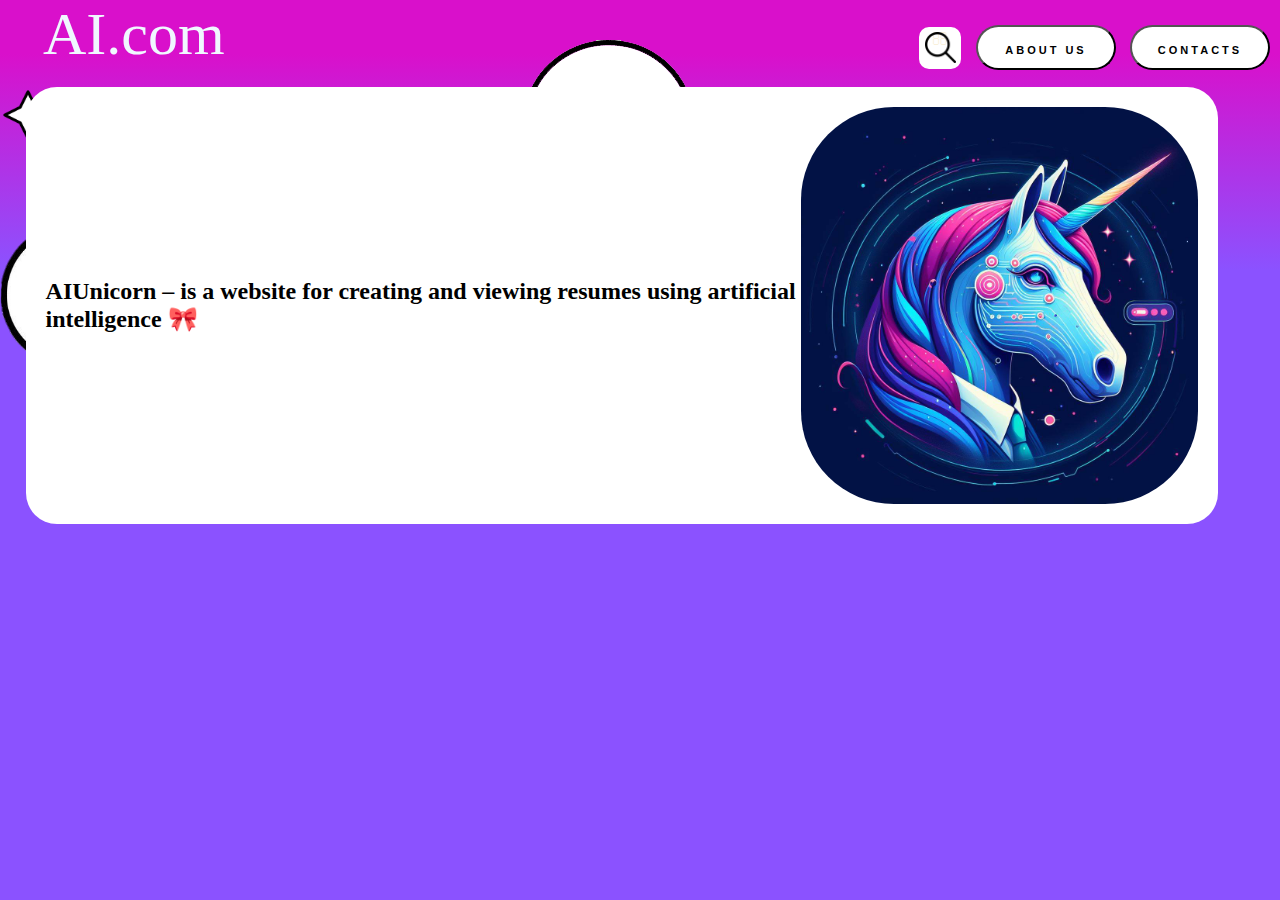
<file: index.html>
<!DOCTYPE html>
<html lang="en" style="overflow-y: hidden;">
    <head>
        <meta charset="UTF-8" />
        <meta name="viewport" content="width=device-width, initial-scale=1.0" />
        <link rel="stylesheet" href="style.css" />
        <title>AI.com</title>
    </head>
    <body>
        <header class="header">
            <nav class="navbar">
                <a id="main-btn" class="logo">AI.com</a>
                <div class="headers_btn">
                    <form class="find">
                        <input type="text" placeholder="Find...">
                        <button type="submit"><img src="imgs/find.png" alt="find"></button>
                    </form>
                    <div class="navbar-right">
                        <button class="btn" id="about-btn">About us</button>
                        <button class="btn" id="contacts-btn">Contacts</button>
                    </div>
                </div>
            </nav>
            
        </header>
        <div class="lft">
            <div id='content'>
                <div class="lft">
                    <div class="right" style="  float: left; z-index: 1; position: absolute;">
                        <img class="cloud1" src="imgs/cloud1.png" alt="cloud"/>
                        <img class="star1" src="imgs/star.png" alt="star"/>
                        <img class="star5" src="imgs/star.png" alt="star"/>
                    </div> 
                        <img class="cloud2" src="imgs/cloud2.png" alt="cloud"/>
                        <img class="star2" src="imgs/star.png" alt="star"/>
                        <img class="star3" src="imgs/star.png" alt="star"/>
                        <img class="star4" src="imgs/star.png" alt="star"/>
                    </div>
                    <div class="aboutus">   
                    <h2>AIUnicorn – is a website for creating and viewing resumes using artificial intelligence 🎀</h2> 
                    <img class="unicorn" src="imgs/unicorn.jpg" alt="unicorn">
                    </div>
                </div>
                
            </div>
        </div>  
        <script src="script.js"></script>    
    </body>
</html>
</file>
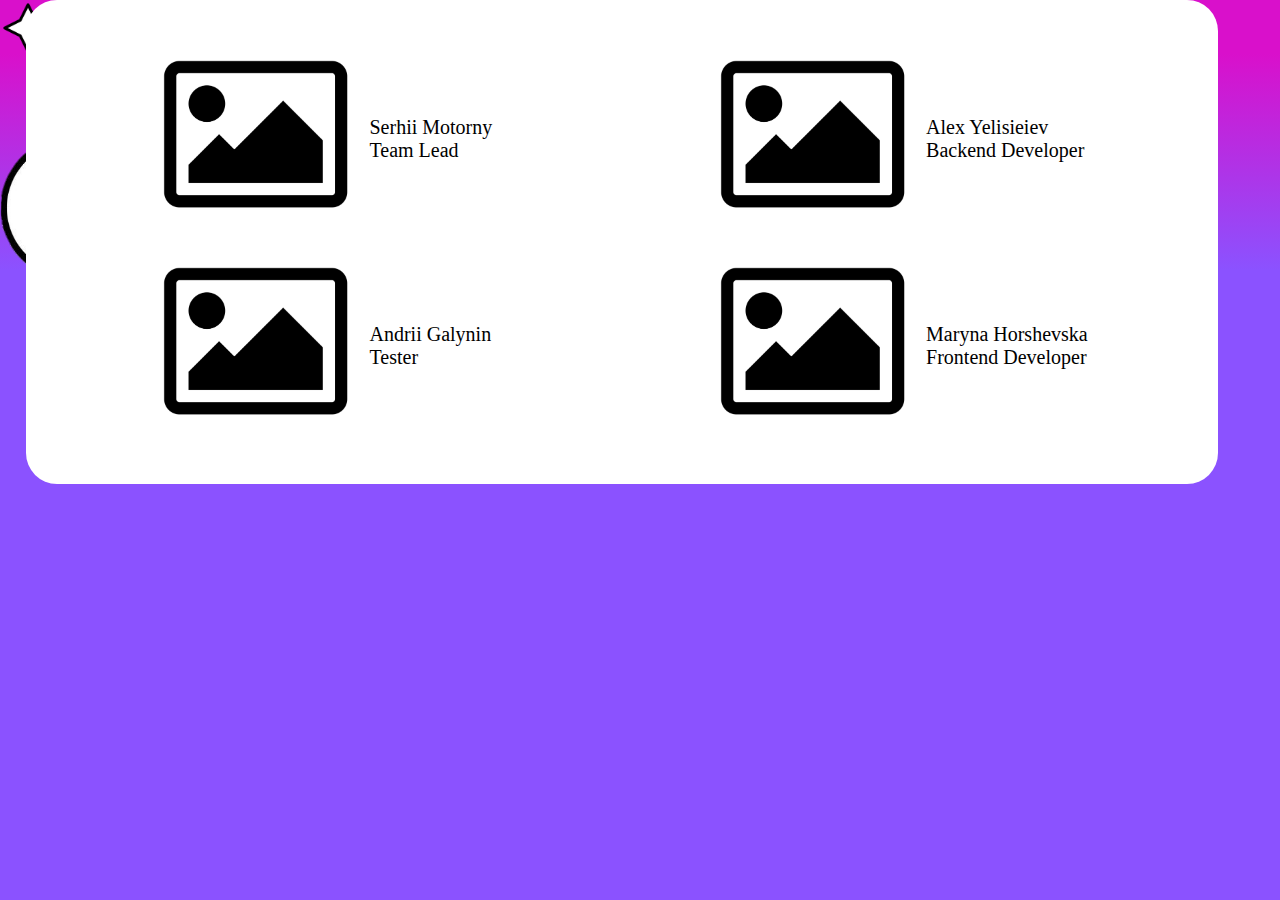
<file: about.html>
<!DOCTYPE html>
<html lang="en">
    <head>
        <meta charset="UTF-8" />
        <meta name="viewport" content="width=device-width, initial-scale=1.0" />
        <link rel="stylesheet" href="style.css" />
        <title>AI.com</title>
    </head>
    <body>
        <div class="lft">
            <div class="right" style="  float: left; z-index: 1; position: absolute;">
                <img class="cloud1" src="imgs/cloud1.png" alt="cloud"/>
                <img class="star1" src="imgs/star.png" alt="star"/>
                <img class="star5" src="imgs/star.png" alt="star"/>
            </div> 
                <img class="cloud2" src="imgs/cloud2.png" alt="cloud"/>
                <img class="star2" src="imgs/star.png" alt="star"/>
                <img class="star3" src="imgs/star.png" alt="star"/>
                <img class="star4" src="imgs/star.png" alt="star"/>
            </div>
            <div class="aboutus">   
                <div class="us">
                    <div class="divu"><img class="imgu" src="imgs/photo.png" alt="photo"><p class="pu">Serhii Motorny<br>Team Lead</p></div>
                    <div class="divu"><img class="imgu" src="imgs/photo.png" alt="photo"><p class="pu">Andrii Galynin<br>Tester</p></div>
                </div>
                <div class="us">
                    <div class="divu"><img class="imgu" src="imgs/photo.png" alt="photo"><p class="pu">Alex Yelisieiev<br>Backend Developer</p></div>
                    <div class="divu"><img class="imgu" src="imgs/photo.png" alt="photo"><p class="pu">Maryna Horshevska<br>Frontend Developer</p></div>
                </div>
            </div>
        <script src="script.js"></script>
    </body>
</html>
</file>
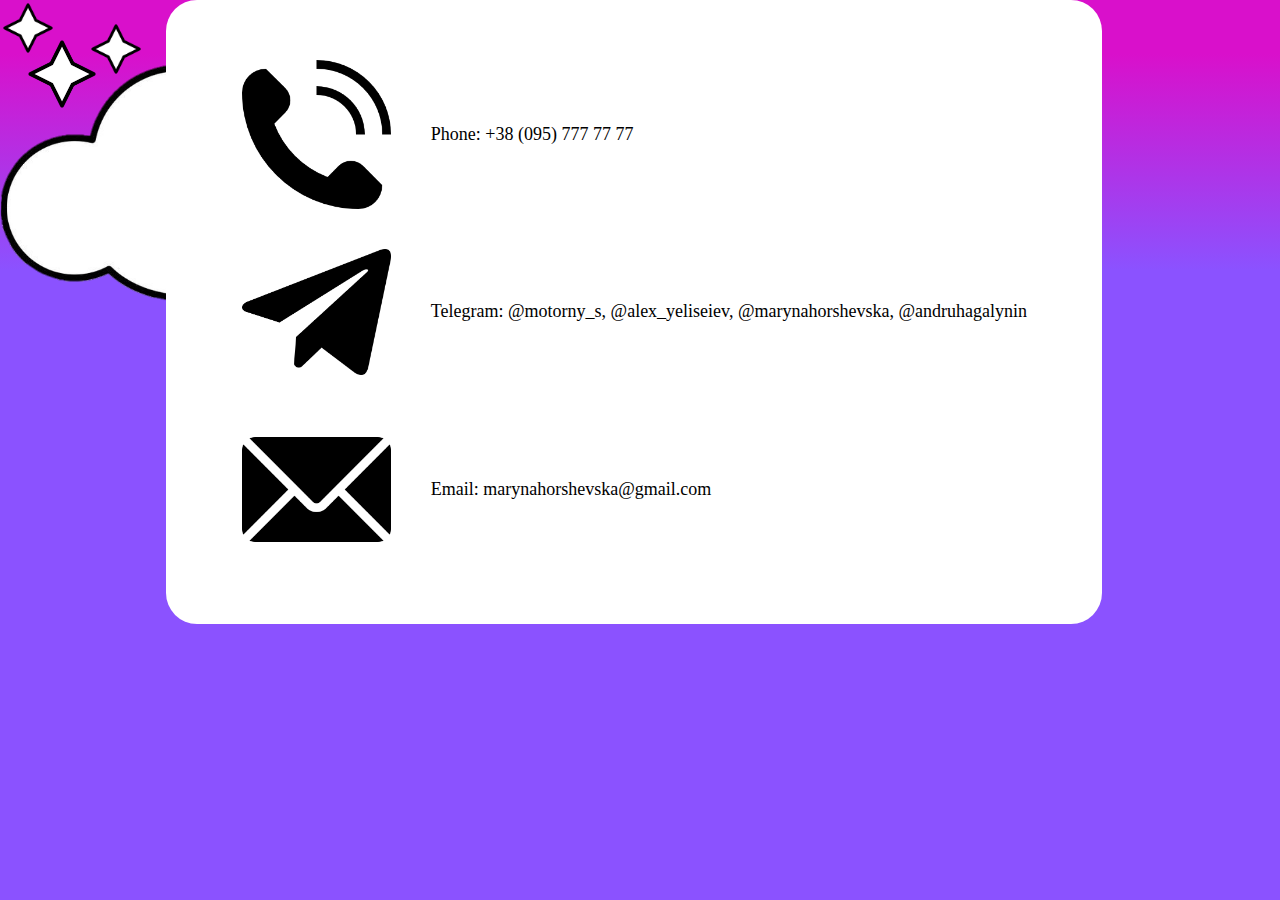
<file: contacts.html>
<!DOCTYPE html>
<html lang="en">
    <head>
        <meta charset="UTF-8" />
        <meta name="viewport" content="width=device-width, initial-scale=1.0" />
        <link rel="stylesheet" href="style.css" />
        <title>AI.com</title>
    </head>
    <body>
        <div class="lft">
            <div class="right" style="  float: left; z-index: 1; position: absolute;">
                <img class="cloud1" src="imgs/cloud1.png" alt="cloud"/>
                <img class="star1" src="imgs/star.png" alt="star"/>
                <img class="star5" src="imgs/star.png" alt="star"/>
            </div> 
                <img class="cloud2" src="imgs/cloud2.png" alt="cloud"/>
                <img class="star2" src="imgs/star.png" alt="star"/>
                <img class="star3" src="imgs/star.png" alt="star"/>
                <img class="star4" src="imgs/star.png" alt="star"/>
            </div>
            <div class="profile">   
                <div class="contacts">
                    <div class="divc"><img class="imgc" src="imgs/phone.png" alt="phone"><p class="pc">Phone: +38 (095) 777 77 77</p></div>
                    <div class="divc"><img class="imgc" src="imgs/telegram.png" alt="telegram"><p class="pc">Telegram: @motorny_s, @alex_yeliseiev, @marynahorshevska, @andruhagalynin</p></div>
                    <div class="divc"><img class="imgc" src="imgs/email.png" alt="email"><p class="pc">Email: marynahorshevska@gmail.com</p></div>
                </div>
            </div>
        <script src="script.js"></script>
    </body>
</html>
</file>
<file: style.css>
html, body {
  margin: 0;
  padding: 0;
  overflow-x: hidden;
  height: 100%;
}
body {
  background: -webkit-linear-gradient(270deg, rgb(217, 16, 203) 6%, rgb(139, 82, 255) 30%)  no-repeat;
}
.header, .footer {
  background-color: rgba(40, 44, 52, 0.0);
}
.logo {
  margin: 0;
  margin-left: 43px;
  color: aliceblue;
  font-size: 60px;
  font-family: fangsong;
  text-decoration: none;
  float: left;
}
.navbar{
  display: flex;
  flex-direction: row;
  justify-content: space-between;
}
.btn {
  margin-top: 25px;
  margin-right: 10px;
  width: 140px;
  height: 45px;
  line-height: 45px;
  border-radius: 45px;
  margin-bottom: 17px;
  font-size: 11px;
  text-transform: uppercase;
  letter-spacing: 3px;
  font-weight: 600;
  transition: .3s;
  background-color: white;
  color: black;
}

@media (max-width: 768px) {
  .btn {
      width: 85px; 
      letter-spacing: 1px;
  }
  .name{
    width: 248px; 
  }
  .inf{
    width: 300px;
  }
  .find input:focus {
    width: 138px !important;
  }
  .imgu{
    width: 130px !important;
  }
}

@media (max-width: 400px) {
  .cloud1{height: 245px !important;}
  .star2{margin-left: 0px !important;}
  .cloud2{position: relative !important;}
  .btn{margin-bottom: 0px;}
  .navbar-right{display: flex; flex-direction: column;}
  .find{margin: 27px 0px 0px 46px;}
  .logo{font-size: 40px;margin: 14px 0px 0px 29px;}
  .aboutus{margin-top: -130px; width: 85% !important;}
  .profile{margin-top: -130px;}
  .aboutus h2{font-size: medium;}
  .unicorn{width: 200px !important;}
  .pu {font-size: 15px !important;}
  .divu{display: flow-root !important;}
  .imgu{width: 92px !important;}
  .imgc{width: 70px !important;}
  .pc {margin-left: 15px !important; font-size: 15px !important;}
  .find input:focus {
    width: 50px !important;
  }
}
.btn a{
  text-decoration: none;
  color: black;
}

.btn:hover a {
  color: #ffffff;
}

.btn:hover{
  background: rgb(217, 16, 204);
  box-shadow: 0 15px 20px rgba(140, 82, 255, 0.459);
  transform: translateY(-7px);
  color: #ffffff;
  border-color: #ffffff;
}
.btn a:hover{
  transform: translateY(-7px);
  border-color: #ffffff;
}
.btncreate, .btnuser{
  width: max-content;
}
.btncreate{
  color: white;
  display: flex;
  margin-top: 60px;
  font-size: 40px;
  text-decoration: none;
}
.btnuser{
  color: white;
  display: flex;
  margin-top: 30px;
  font-size: 40px;
  text-decoration: none;
}
.btncreate img{
  height: 100px;
  margin-top: -20px;
}
.btnuser img{
  height: 77px;
  margin-top: -6px;
  margin-left: 13px;
  padding-right: 12px;
}
.btnshare img{
  height: 30px;
}
.cloud1{
  height: 335px;
  float: right;
  margin-right: 27px;
  z-index: -1;
  position: relative;
}
.cloud2{
  position: absolute;
  margin-left: 417px;
  z-index: -1;
  margin-top: -47px;
}
.btnsee{
  color: white;
  display: flex;
  font-size: 40px;
  text-decoration: none;
}
.editbtn{
  color: white;
  display: flex;
  font-size: 20px;
  margin-right: -129px;
  float: right;
  text-decoration: none;
}
.btnshare{
  color: white;
  display: flex;
  font-size: 20px;
  margin-right: -165px;
  float: right;
}
.edit{
  margin-left: 44px;
  margin-top: -34px;
  z-index: 2;
  position: relative;
}
.right{
  float: right;
}
.star1, .star2, .star3{
  height: 76px;
  position: absolute;
}
.star4, .star5{
  height: 56px;
  position: absolute;
}
.star1{
  margin: 36px 0px 0px 24px;
}
.star2{
  margin-left: 535px;
  margin-top: 136px;
}
.star3{
  margin: 150px 0px 0px 237px;
}
.star4{
  margin: 21px 0px 0px 88px;
}

.btns {
  background-color: rgb(139, 82, 255);
  color: white;
  padding: 14px 20px;
  margin: 8px 0;
  border: none;
  border-radius: 4px;
  cursor: pointer;
  transition: 0.4s;
  font-size: larger;
  letter-spacing: 5px;
}
.btnl{
  background-color: rgb(139, 82, 255);
  color: white;
  padding: 7px 16px;
  margin: 9px 12px;
  border: none;
  border-radius: 4px;
  cursor: pointer;
  transition: 0.4s;
}
.btns a{
  text-decoration: none;
  color: white;
}
.resume{
  background-color: white;
  width: 70%;
  border-radius: 31px;
  padding: 20px;
  position: relative;
  left: 13%;
  z-index: 10;
}
.profile img{
  filter: invert(1);
  width: 149px;
}
.resume img {
  float: right;
  width: 163px;
  margin-top: -118px;
  margin-right: 14px;
}
.cont{
  float: right;
  height: 330px;
  border-left: 1px solid black;
  padding-left: 20px;
}
.inf {
  padding-right: 179px;
}
.profile{
  background-color: white;
  width: 70%;
  border-radius: 31px;
  padding: 20px;
  position: relative;
  left: 13%;
  z-index: 10;
  display: flex;
  flex-direction: column;
  align-items: center;
} 
.forgot{
  color: gray;
  float: right;
  font-size: small;
}
.imgc{
  width: 120px;
  filter: none !important;
}
.divc{
  display: flex;
  align-items: center;
  margin: 40px 0px 40px 0px;
}
.pc{
  margin-left: 40px;
  font-size: 18px;
}
.imgu{
  width: 200px;
}
.pu{
  margin-left: 14px;
  font-size: 20px; 
}
.divu{
  display: flex;
  align-items: center;
  margin: 30px 0px 30px 0px;
}
.aboutus{
  background-color: white;
  width: 90%;
  border-radius: 31px;
  padding: 20px;
  position: relative;
  left: 2%;
  z-index: 10;
  align-items: center;
  display: flex;
  justify-content: space-around;
}
.find {
  position: fixed;

  margin: 27px 0px 0px -15px;}
.find input {
  height: 42px;
  width: 0;
  padding: 0 42px 0 15px;
  border: none;
  border-bottom: 2px solid transparent;
  outline: none;
  background: transparent;
  transition: .4s cubic-bezier(0, 0.8, 0, 1);
  position: absolute;
  top: 0;
  right: 0;
  z-index: 2;
}
.find input:focus {
  width: 270px;
  z-index: 1;
  border-bottom: 2px solid #ffffff;
}
.find button {
  background: #ffffff;
  border: none;
  border-radius: 10px;
  height: 42px;
  width: 42px;
  position: absolute;
  top: 0;
  right: 0;
  cursor: pointer;
}
.find button:before {
  content: "\f002";
  font-family: FontAwesome;
  font-size: 16px;
  color: #F9F0DA;
}
.find button img{
  width: 31px;
  margin-top: -17px;
}
.find input::placeholder {
  color: #ffffff;
  font-weight: bold;
}
.aboutus .unicorn{
  width: 397px;
  border-radius: 93px;
}
</file>
